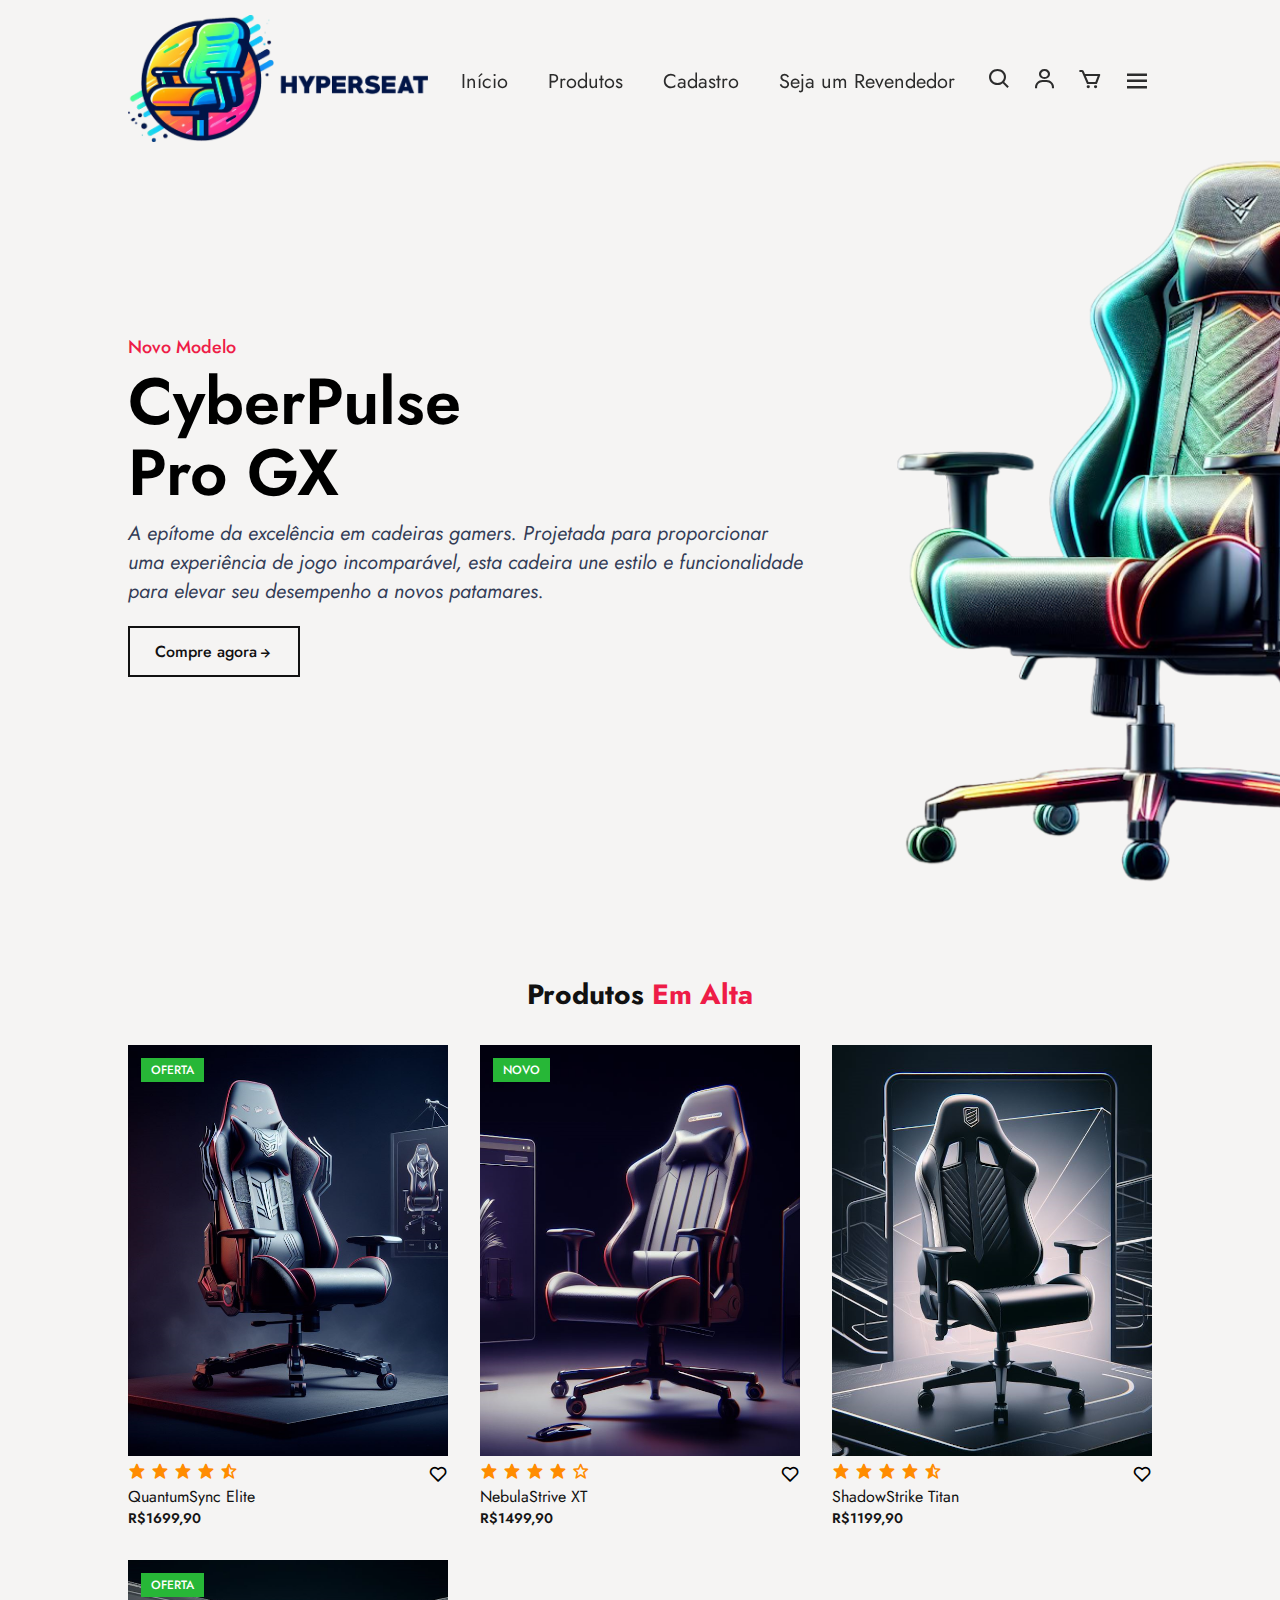
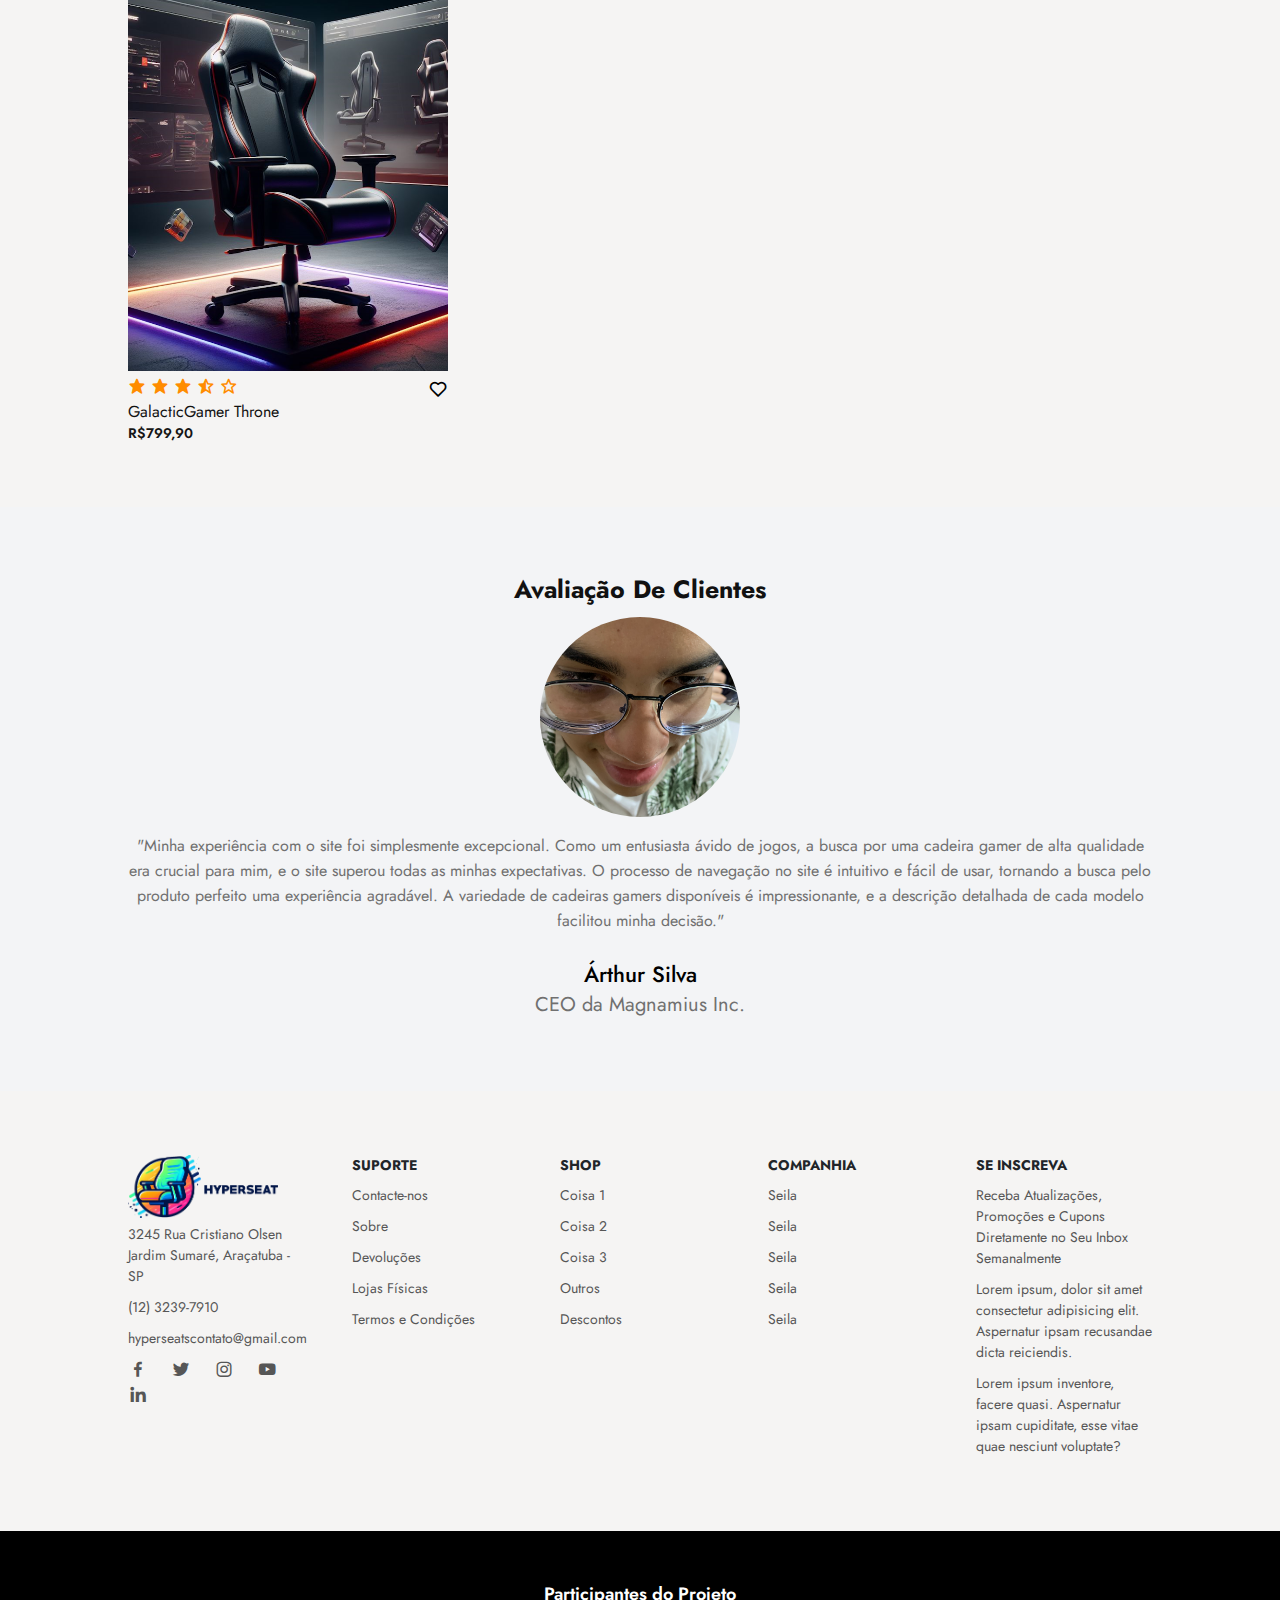
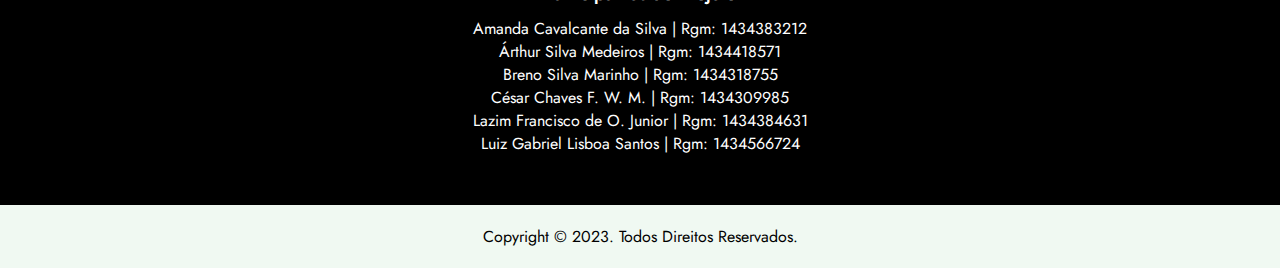
<file: index.html>
<!DOCTYPE html>
<html lang="pt-br">
<head>
	<meta charset="UTF-8">
	<meta name="viewport" content="width=device-width, initial-scale=1.0">
    <link rel="stylesheet" href="style.css">
	<title>HyperSeat</title>
    <link rel="preconnect" href="https://fonts.googleapis.com">
    <link rel="preconnect" href="https://fonts.gstatic.com" crossorigin>

    <!-- Fonte -->
    <link href="https://fonts.googleapis.com/css2?family=Jost:ital,wght@0,100;0,200;0,300;0,400;0,500;0,600;0,700;0,800;0,900;1,100;1,200;1,300;1,400;1,500;1,600;1,700;1,800;1,900&display=swap" rel="stylesheet">

    <link rel="stylesheet" href="https://cdnjs.cloudflare.com/ajax/libs/font-awesome/6.4.2/css/all.min.css" integrity="sha512-z3gLpd7yknf1YoNbCzqRKc4qyor8gaKU1qmn+CShxbuBusANI9QpRohGBreCFkKxLhei6S9CQXFEbbKuqLg0DA==" crossorigin="anonymous" referrerpolicy="no-referrer" />

    <!-- ícones -->
    <link rel="stylesheet" href="https://unpkg.com/boxicons@latest/css/boxicons.min.css">
</head>

<body>
    <header>
        <a href="#" class="logo"><img src="imagens\HyperSeat Logo2.png" alt=""></a>

        <ul class="navmenu">
            <li><a href="index.html">Início</a></li>
            <li><a href="produtos.html">Produtos</a></li>
            <li><a href="cadastro.html">Cadastro</a></li>
            <li><a href="erro.html">Seja um Revendedor</a></li>
        </ul>

        <div class="nav-icon">
            <a href="#"><i class='bx bx-search'></i></a>
            <a href="#"><i class='bx bx-user' ></i></a>
            <a href="#"><i class='bx bx-cart' ></i></a>
            <div class="bx bx-menu" id="menu-icon"></div>
        </div>
    </header>
	
    <section class="main-home" id="main-home">
        <div class="main-text">
            <h5>Novo Modelo</h5>
            <h1>CyberPulse <br> Pro GX</h1>
            <p>A epítome da excelência em cadeiras gamers. Projetada para proporcionar <br> uma experiência de jogo incomparável, esta cadeira une estilo e funcionalidade <br> para elevar seu desempenho a novos patamares.</p>

            <a href="#" class="main-btn">Compre agora<i class="bx bx-right-arrow-alt"></i></a>
        </div>
    </section>

    <section class="trending-products" id="trending">
        <div class="center-text">
            <h2>Produtos<span> Em Alta</span></h2>
        </div>

        <div class="products">
            <div class="row">
                <img src="imagens\CadeiraVenda1.png" alt="">
                <div class="product-text">
                    <h5>Oferta</h5>
                </div>
                <div class="heart-icon">
                    <i class="bx bx-heart"></i>
                </div>
                <div class="ratings">
                    <i class="bx bxs-star"></i>
                    <i class="bx bxs-star"></i>
                    <i class="bx bxs-star"></i>
                    <i class="bx bxs-star"></i>
                    <i class="bx bxs-star-half" ></i>
                </div>
                <div class="price">
                   <h4>QuantumSync Elite</h4> 
                   <p>R$1699,90</p>
                </div>
            </div>

            <div class="row">
                <img src="imagens\CadeiraVenda2.png" alt="">
                <div class="product-text">
                    <h5>Novo</h5>
                </div>
                <div class="heart-icon">
                    <i class="bx bx-heart"></i>
                </div>
                <div class="ratings">
                    <i class="bx bxs-star"></i>
                    <i class="bx bxs-star"></i>
                    <i class="bx bxs-star"></i>
                    <i class="bx bxs-star"></i>
                    <i class="bx bx-star" ></i>
                </div>
                <div class="price">
                   <h4>NebulaStrive XT</h4> 
                   <p>R$1499,90</p>
                </div>
            </div>

            <div class="row">
                <img src="imagens\CadeiraVenda3.png" alt="">
                <div class="heart-icon">
                    <i class="bx bx-heart"></i>
                </div>
                <div class="ratings">
                    <i class="bx bxs-star"></i>
                    <i class="bx bxs-star"></i>
                    <i class="bx bxs-star"></i>
                    <i class="bx bxs-star"></i>
                    <i class="bx bxs-star-half" ></i>
                </div>
                <div class="price">
                   <h4>ShadowStrike Titan</h4> 
                   <p>R$1199,90</p>
                </div>
            </div>

            <div class="row">
                <img src="imagens\CadeiraVenda4.png" alt="">
                <div class="product-text">
                    <h5>Oferta</h5>
                </div>
                <div class="heart-icon">
                    <i class="bx bx-heart"></i>
                </div>
                <div class="ratings">
                    <i class="bx bxs-star"></i>
                    <i class="bx bxs-star"></i>
                    <i class="bx bxs-star"></i>
                    <i class="bx bxs-star-half"></i>
                    <i class="bx bx-star" ></i>
                </div>
                <div class="price">
                   <h4>GalacticGamer Throne</h4> 
                   <p>R$799,90</p>
                </div>
            </div>
        </div>
    </section>

    <section class="client-reviews">
        <div class="reviews">
            <h3>Avaliação de Clientes</h3>
            <img src="imagens\eu.jpg" alt="">
            <p>"Minha experiência com o site foi simplesmente excepcional. Como um entusiasta ávido de jogos, a busca por uma cadeira gamer de alta qualidade <br> era crucial para mim, e o site superou todas as minhas expectativas. O processo de navegação no site é intuitivo e fácil de usar, tornando a busca pelo produto perfeito uma experiência agradável. A variedade de cadeiras gamers disponíveis é impressionante, e a descrição detalhada de cada modelo facilitou minha decisão."</p>
            <h2>Árthur Silva</h2>
            <p class="p2">CEO da Magnamius Inc.</p>
        </div>
    </section>

    <section class="contact" id="contact">
        <div class="contact-info">
            <div class="first-info">
                <img src="imagens/HyperSeat Logo2.png" alt="">
                <p>3245 Rua Cristiano Olsen <br> Jardim Sumaré, Araçatuba - SP</p>
                <p>(12) 3239-7910</p>
                <p>hyperseatscontato@gmail.com</p>

                <div class="social-icon">
                    <a href="#"><i class="bx bxl-facebook"></i></a>
                    <a href="#"><i class="bx bxl-twitter"></i></a>
                    <a href="#"><i class="bx bxl-instagram"></i></a>
                    <a href="#"><i class="bx bxl-youtube"></i></a>
                    <a href="#"><i class="bx bxl-linkedin"></i></a>
                </div>
            </div>

            <div class="second-info">
                <h4>Suporte</h4>
                <p>Contacte-nos</p>
                <p>Sobre</p>
                <p>Devoluções</p>
                <p>Lojas Físicas</p>
                <p>Termos e Condições</p>
            </div>

            <div class="third-info">
                <h4>Shop</h4>
                <p>Coisa 1</p>
                <p>Coisa 2</p>
                <p>Coisa 3</p>
                <p>Outros</p>
                <p>Descontos</p>
            </div>

            <div class="fourth-info">
                <h4>Companhia</h4>
                <p>Seila</p>
                <p>Seila</p>
                <p>Seila</p>
                <p>Seila</p>
                <p>Seila</p>
            </div>

            <div class="five">
                <h4>Se Inscreva</h4>
                <p>Receba Atualizações, Promoções e Cupons Diretamente no Seu Inbox Semanalmente</p>
                <p>Lorem ipsum, dolor sit amet consectetur adipisicing elit. Aspernatur ipsam recusandae dicta reiciendis.</p>
                <p>Lorem ipsum  inventore, facere quasi. Aspernatur ipsam cupiditate, esse vitae quae nesciunt voluptate?</p>
            </div>
        </div>
    </section>

    <div class="participants">
        <h4 class="particpants-title">Participantes do Projeto</h4>
            <p>Amanda Cavalcante da Silva | Rgm: 1434383212 <br>
            Árthur Silva Medeiros | Rgm: 1434418571 <br>
            Breno Silva Marinho | Rgm: 1434318755 <br>
            César Chaves F. W. M. | Rgm: 1434309985 <br>
            Lazim Francisco de O. Junior | Rgm: 1434384631 <br>
           Luiz Gabriel Lisboa Santos | Rgm: 1434566724</p>
    </div>

    <footer>
        <div class="end-text">
            <p>Copyright © 2023. Todos Direitos Reservados.</p>
        </div>
    </footer>

    <script src="script.js"></script>
</body>
</html>
</file>
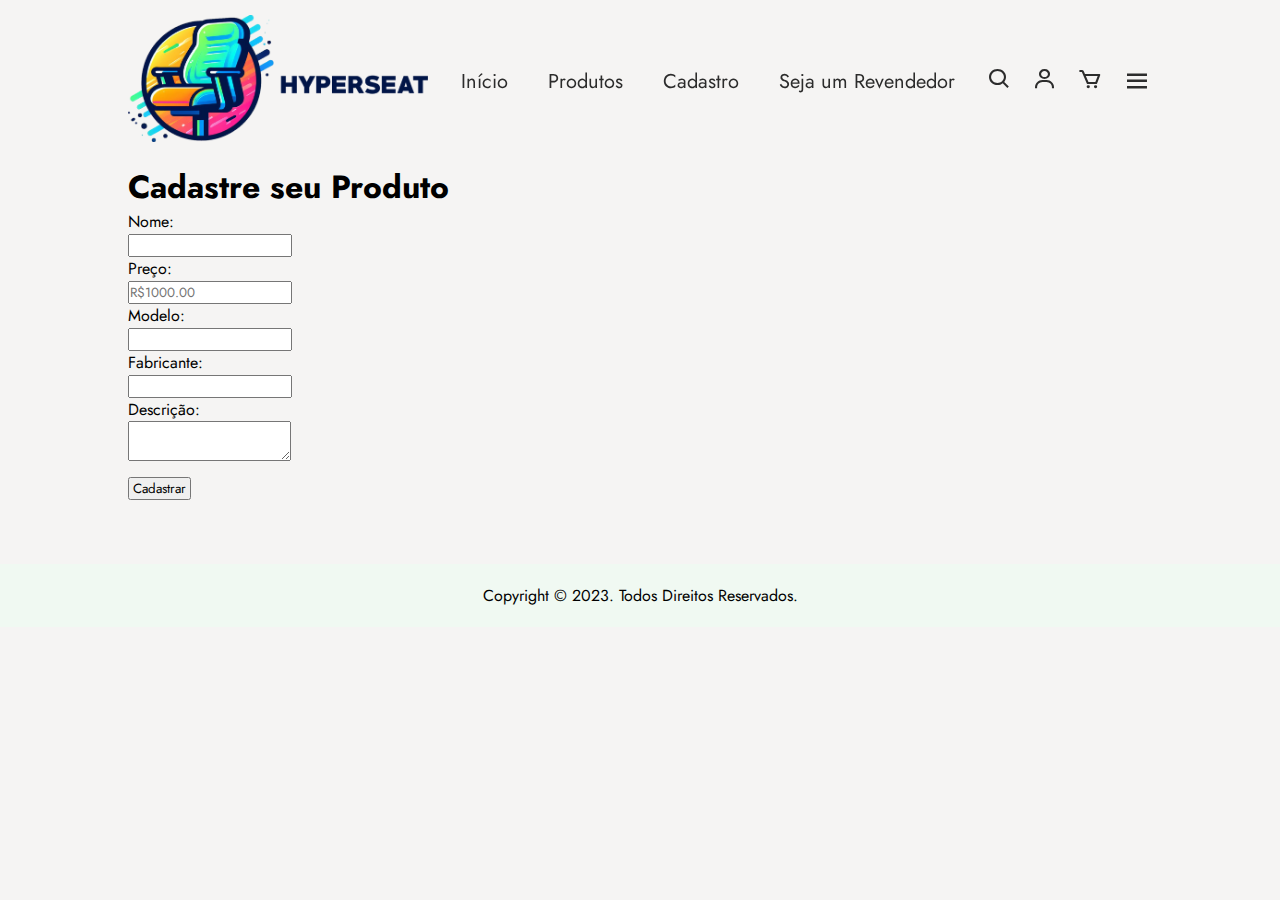
<file: cadastro.html>
<!DOCTYPE html>
<html lang="pt-br">
<head>
	<meta charset="UTF-8">
	<meta name="viewport" content="width=device-width, initial-scale=1.0">
    <link rel="stylesheet" href="cadastro.css">
	<title>HyperSeat</title>
    <link rel="preconnect" href="https://fonts.googleapis.com">
    <link rel="preconnect" href="https://fonts.gstatic.com" crossorigin>

    <!-- Fonte -->
    <link href="https://fonts.googleapis.com/css2?family=Jost:ital,wght@0,100;0,200;0,300;0,400;0,500;0,600;0,700;0,800;0,900;1,100;1,200;1,300;1,400;1,500;1,600;1,700;1,800;1,900&display=swap" rel="stylesheet">

    <link rel="stylesheet" href="https://cdnjs.cloudflare.com/ajax/libs/font-awesome/6.4.2/css/all.min.css" integrity="sha512-z3gLpd7yknf1YoNbCzqRKc4qyor8gaKU1qmn+CShxbuBusANI9QpRohGBreCFkKxLhei6S9CQXFEbbKuqLg0DA==" crossorigin="anonymous" referrerpolicy="no-referrer" />

    <!-- ícones -->
    <link rel="stylesheet" href="https://unpkg.com/boxicons@latest/css/boxicons.min.css">
</head>

<body>
    <header>
        <a href="#" class="logo"><img src="imagens\HyperSeat Logo2.png" alt=""></a>

        <ul class="navmenu">
            <li><a href="index.html">Início</a></li>
            <li><a href="produtos.html">Produtos</a></li>
            <li><a href="cadastro.html">Cadastro</a></li>
            <li><a href="erro.html">Seja um Revendedor</a></li>
        </ul>

        <div class="nav-icon">
            <a href="#"><i class='bx bx-search'></i></a>
            <a href="#"><i class='bx bx-user' ></i></a>
            <a href="#"><i class='bx bx-cart' ></i></a>
            <div class="bx bx-menu" id="menu-icon"></div>
        </div>
    </header>


    <section class="produtos-cadastro">
        <div class="cadastro-titulo">
            <h1>Cadastre seu Produto</h1>
        </div>
        <div class="produtos-form">
            <form name="form" id="form" action="/create/" method="post">
                <div class="form-group mt-4">Nome:</div> <input type="text" id="nomeProduto">
                <div class="form-group mt-4">Preço:</div> <input type="text" placeholder="R$1000.00" id="precoProduto">
                <div class="form-group mt-4">Modelo:</div> <input type="text" id="modeloProduto">
                <div class="form-group mt-4">Fabricante:</div> <input type="text" id="fabricanteProduto">
                <div class="form-group mt-4">Descrição:</div> <textarea id="descricaoProduto" required></textarea>
            </form>
            <label for="aplicar" class="aplicar">
                <button onclick="AdicionarProduto()">Cadastrar</button>
            </label>
        </div>
    </section>



    <footer>
        <div class="end-text">
            <p>Copyright © 2023. Todos Direitos Reservados.</p>
        </div>
    </footer>

    <script src="cadastro.js"></script>
</body>
</html>
</file>
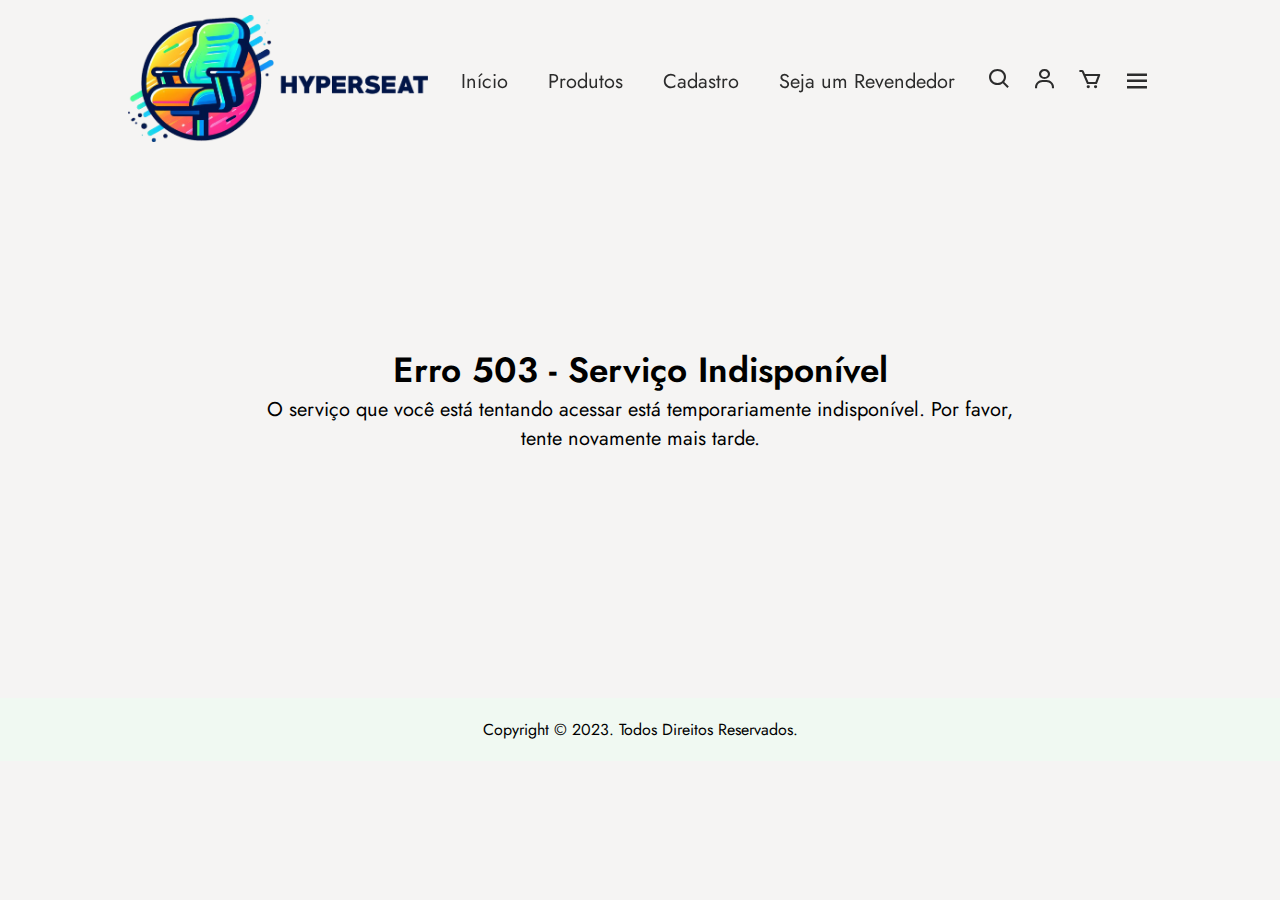
<file: erro.html>
<!DOCTYPE html>
<html lang="pt-br">
<head>
	<meta charset="UTF-8">
	<meta name="viewport" content="width=device-width, initial-scale=1.0">
    <link rel="stylesheet" href="erro.css">
	<title>HyperSeat</title>
    <link rel="preconnect" href="https://fonts.googleapis.com">
    <link rel="preconnect" href="https://fonts.gstatic.com" crossorigin>

    <!-- Fonte -->
    <link href="https://fonts.googleapis.com/css2?family=Jost:ital,wght@0,100;0,200;0,300;0,400;0,500;0,600;0,700;0,800;0,900;1,100;1,200;1,300;1,400;1,500;1,600;1,700;1,800;1,900&display=swap" rel="stylesheet">

    <link rel="stylesheet" href="https://cdnjs.cloudflare.com/ajax/libs/font-awesome/6.4.2/css/all.min.css" integrity="sha512-z3gLpd7yknf1YoNbCzqRKc4qyor8gaKU1qmn+CShxbuBusANI9QpRohGBreCFkKxLhei6S9CQXFEbbKuqLg0DA==" crossorigin="anonymous" referrerpolicy="no-referrer" />

    <!-- ícones -->
    <link rel="stylesheet" href="https://unpkg.com/boxicons@latest/css/boxicons.min.css">
</head>

<body>
    <header>
        <a href="#" class="logo"><img src="imagens\HyperSeat Logo2.png" alt=""></a>

        <ul class="navmenu">
            <li><a href="index.html">Início</a></li>
            <li><a href="produtos.html">Produtos</a></li>
            <li><a href="cadastro.html">Cadastro</a></li>
            <li><a href="erro.html">Seja um Revendedor</a></li>
        </ul>

        <div class="nav-icon">
            <a href="#"><i class='bx bx-search'></i></a>
            <a href="#"><i class='bx bx-user' ></i></a>
            <a href="#"><i class='bx bx-cart' ></i></a>

            <div class="bx bx-menu" id="menu-icon"></div>
        </div>
    </header>

    <section class="error-container">
        <div class="error-text">
            <h1>Erro 503 - Serviço Indisponível</h1>
            <p>O serviço que você está tentando acessar está temporariamente indisponível. Por favor, tente novamente mais tarde.</p>
        </div>
    </section>

    <footer>
        <div class="end-text">
            <p>Copyright © 2023. Todos Direitos Reservados.</p>
        </div>
    </footer>

    <script src="script.js"></script>
</body>
</html>
</file>
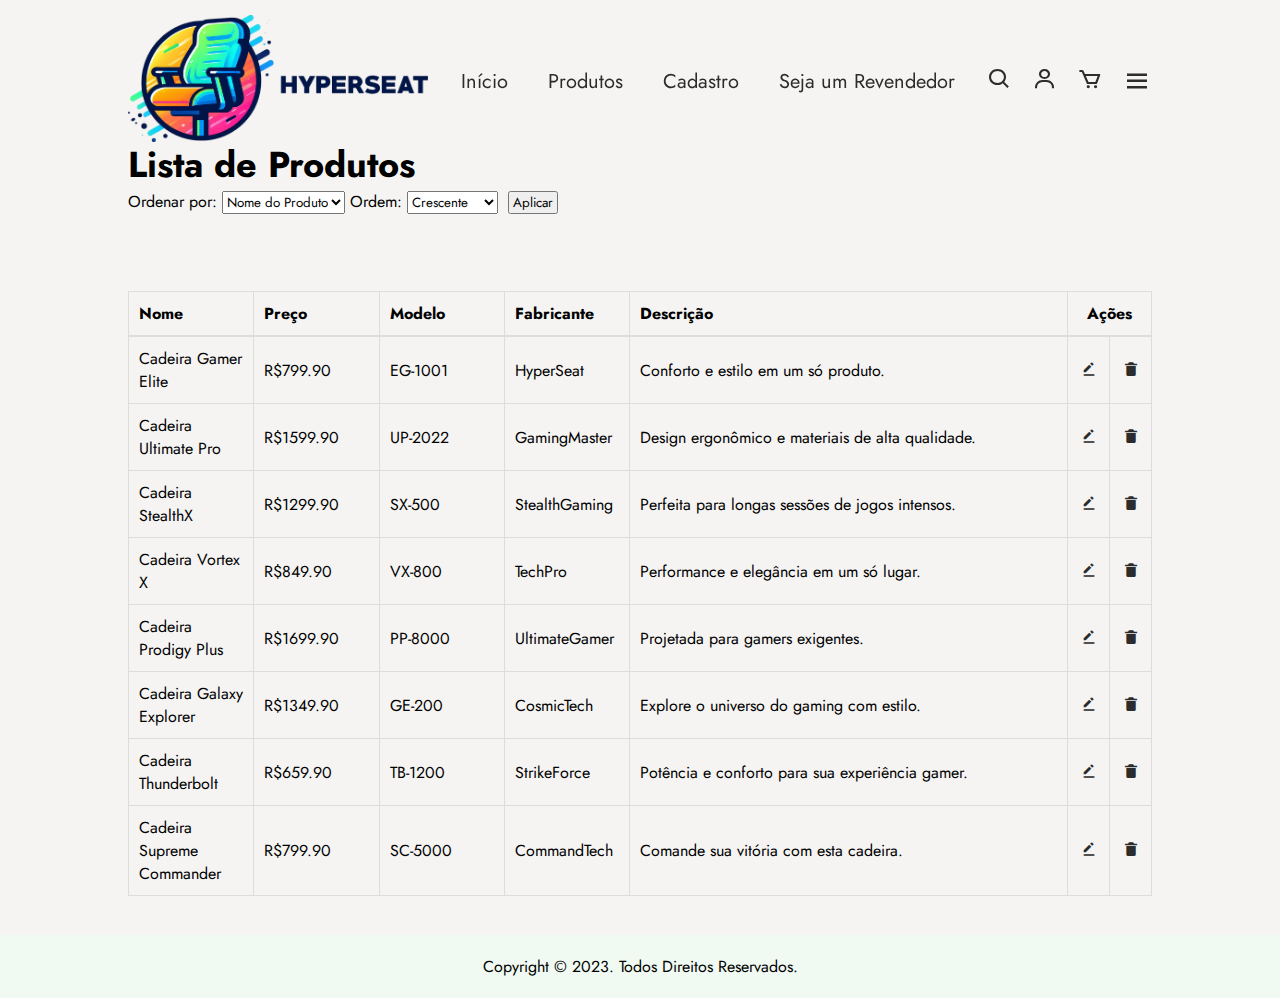
<file: produtos.html>
<!DOCTYPE html>
<html lang="pt-br">
<head>
    <meta charset="UTF-8">
    <meta name="viewport" content="width=device-width, initial-scale=1.0">
    <link rel="stylesheet" href="produtos.css">
    <title>HyperSeat</title>
    <link rel="preconnect" href="https://fonts.googleapis.com">
    <link rel="preconnect" href="https://fonts.gstatic.com" crossorigin>

    <!-- Fonte -->
    <link href="https://fonts.googleapis.com/css2?family=Jost:ital,wght@0,100;0,200;0,300;0,400;0,500;0,600;0,700;0,800;0,900;1,100;1,200;1,300;1,400;1,500;1,600;1,700;1,800;1,900&display=swap" rel="stylesheet">

    <link rel="stylesheet" href="https://cdnjs.cloudflare.com/ajax/libs/font-awesome/6.4.2/css/all.min.css" integrity="sha512-z3gLpd7yknf1YoNbCzqRKc4qyor8gaKU1qmn+CShxbuBusANI9QpRohGBreCFkKxLhei6S9CQXFEbbKuqLg0DA==" crossorigin="anonymous" referrerpolicy="no-referrer" />

    <!-- ícones -->
    <link rel="stylesheet" href="https://unpkg.com/boxicons@latest/css/boxicons.min.css">
</head>

<body>
    <header>
        <a href="#" class="logo"><img src="imagens\HyperSeat Logo2.png" alt=""></a>

        <ul class="navmenu">
            <li><a href="index.html">Início</a></li>
            <li><a href="produtos.html">Produtos</a></li>
            <li><a href="cadastro.html">Cadastro</a></li>
            <li><a href="erro.html">Seja um Revendedor</a></li>
        </ul>

        <div class="nav-icon">
            <a href="#"><i class='bx bx-search'></i></a>
            <a href="#"><i class='bx bx-user' ></i></a>
            <a href="#"><i class='bx bx-cart' ></i></a>
            <div class="bx bx-menu" id="menu-icon"></div>
        </div>
    </header>

    <section class="produtos">
        <div class="produtos-titulo">
            <h1>Lista de Produtos</h1>
        </div>
        <div>
            <label for="ordenacao">Ordenar por:</label>
            <select id="ordenacao">
                <option value="nome">Nome do Produto</option>
                <option value="preco">Preço</option>
                <option value="modelo">Modelo</option>
                <option value="fabricante">Fabricante</option>
                <option value="descricao">Descrição</option>
            </select>

            <label for="ordem">Ordem:</label>
            <select id="ordem">
                <option value="crescente">Crescente</option>
                <option value="decrescente">Decrescente</option>
            </select>
            <label for="aplicar" class="aplicar">
                <button onclick="aplicarOrdenacao()"> Aplicar </button>
            </label>
        </div>
    </section>

    <section class="produtos-lista">
        <div class="container-tabelas">
            <table class="tabela-itens">
                <thead>
                    <th>Nome</th>
                    <th>Preço</th>
                    <th>Modelo</th>
                    <th>Fabricante</th>
                    <th>Descrição</th>
                    <th>Ações</th>
                </thead>
            </table>
            <table class="tabela-produtos">
                <tbody id="corpoTabela">
                    <!-- As linhas da tabela serão inseridas aqui dinamicamente -->
                </tbody>
            </table>
        </div>
    </section>

    <footer>
        <div class="end-text">
            <p>Copyright © 2023. Todos Direitos Reservados.</p>
        </div>
    </footer>

    <script src="produtos.js"></script>
</body>
</html>
</file>
<file: style.css>
* {
    margin: 0;
    padding: 0;
    box-sizing: border-box;
    scroll-behavior: smooth;
    font-family: 'Jost', sans-serif;
    list-style: none;
    text-decoration: none;
}

body {
    padding-top: 100px;
    background-color:#f5f4f3;
}

header {
    position: fixed;
    width: 100%;
    top: 0;
    right: 0;
    z-index: 100;
    display: flex;
    align-items: center;
    justify-content: space-between;
    padding: 15px 10%;
    transition: all .4s;
}

header.sticky {
    background: #fff;
    padding: 15px 10%;
    box-shadow: 0px 0px 10px rgb(0 0 0 / 10%);
}

.logo img {
    max-width: 300px;
    height: auto;
    cursor: auto;
}

.navmenu {
    display: flex;
}

.navmenu a {
    color: #2c2c2c;
    font-size: 20px;
    padding: 15px 20px;
    font-weight: 400;
    transition: all .45s ease;
}

.navmenu a:hover {
    color: #EE1C47;
}

.nav-icon {
    display: flex;
    align-items: center;
}

.nav-icon i {
   margin-right: 20px; 
   color: #2c2c2c;
   font-size: 25px;
   font-weight: 400;
   transition: all .45s ease;
}

.nav-icon i:hover {
    transform: scale(1.1);
    color: #EE1C47;
}

#menu-icon {
    font-size: 30px;
    color: #2c2c2c;
    z-index: 101;
    cursor: pointer;

}

section {
    padding: 5% 10%;
}

.main-home {
    position: relative;
    width: 100%;
    height: 90vh;
    background-image: url(imagens/Cadeira3.1.png);
    background-position: center;
    background-size: cover;
    background-color:#f5f4f3;
    display: grid;
    grid-template-columns: repeat(1, 1fr);
    align-items: center;
}

.main-text h5 {
    color: #EE1C47;
    font-size: 18px;
    font-weight: 500;
}

.main-text h1 {
    color: #000;
    font-size: 65px;
    line-height: 1.1;
    font-weight: 600;
    margin: 6px 0 10px;
}

.main-text p {
    color: #333c56;
    font-size: 20px;
    font-style: italic;
    margin-bottom: 20px;
}

.main-btn {
    display: inline-block;
    color: #111;
    font-size: 16px;
    font-weight: 500;
    border: 2px solid #111;
    padding: 12px 25px;
    transition: all .5s ease;
}

.main-btn:hover {
    background-color: #000;
    color: #fff;
}

.main-btn i {
    vertical-align: middle;
}

.center-text h2 {
    color: #111;
    font-size: 28px;
    text-align: center;
    margin-bottom: 30px;
}

.center-text span {
    color: #EE1C47;
}

.products {
    display: grid;
    grid-template-columns: repeat(auto-fit, minmax(250px, auto));
    gap: 2rem;
}

.row {
    position: relative;
    transition: all .4s ;
}

.row img {
    width: 100%;
    height: auto;
    transition: all .4s;
    cursor: pointer;
}

.row img:hover {
    transform: scale(0.95);
}

.product-text h5 {
    position: absolute;
    top: 13px;
    left: 13px;
    color: #fff;
    font-size: 12px;
    font-weight: 500;
    text-transform: uppercase;
    background-color: #27b737;
    padding: 3px 10px;
    border: 2px;
}

.heart-icon {
    position: absolute;
    right: 0;
    font-size: 20px;
    cursor: pointer;
    transition: .4s;
}

.heart-icon:hover {
    color: #EE1C47;
}

.ratings i{
    color: #FF8C00;
    font-size: 18px;
}

.price h4 {
    color: #111;
    font-size: 16px;
    text-transform: capitalize;
    font-weight: 400;
}

.price p {
    color: #151515;
    font-size: 14px;
    font-weight: 600;
}

.client-reviews {
    background-color: #F3F4F6;
}

.reviews {
    text-align: center;
}

.reviews h3 {
    color: #111;
    font-size: 25px;
    text-transform: capitalize;
    text-align: center;
    font-weight: 700;
}

.reviews img {
    width: 200px;
    height: auto;
    border-radius: 50%;
    margin: 10px 0;
}

.reviews p {
    color: #707070;
    font-size: 16px;
    font-weight: 400;
    line-height: 25px;
    margin-bottom: 10px;
}

.reviews .p2 {
    font-size: 20px;
}

.reviews h2 {
    font-size: 22px;
    color: #000;
    font-weight: 500;
    text-transform: capitalize;
    margin-top: 25px;
    margin-bottom: 2px;
}

.contact-section {
    background-color: #F3F4F6;
}

.contact-info {
    display: grid;
    grid-template-columns: repeat(auto-fit, minmax(160px, auto));
    gap: 3rem;
}

.first-info img {
    max-width: 150px;
    height: auto;
}

.contact-info h4 {
    color: #212529;
    font-size: 14px;
    text-transform: uppercase;
    margin-bottom: 10px;
    cursor: default;
}

.contact-info p {
    color: #565656;
    font-size: 14px;
    font-weight: 400;
    line-height: 1.5;
    margin-bottom: 10px;
    cursor: pointer;
    transition: all .5s;
}

.contact-info p:hover {
    color: #EE1C47;
}

.social-icon i {
    color: #565656;
    margin-right: 18px;
    font-size: 20px;
    transition: all .5s;
}

.social-icon i:hover {
    transform: scale(1.2);
}

.social-icon .bxl-facebook:hover {
    color: #1877F2;
}

.social-icon .bxl-twitter:hover {
    color: #1DA1F2;
}

.social-icon .bxl-instagram:hover {
    color: #962fbf;
}

.social-icon .bxl-youtube:hover {
    color: #FF0000;
}

.social-icon .bxl-linkedin:hover {
    color: #0e76a8;
}

.end-text {
    background-color: #f0f9f2;
    text-align: center;
    padding: 20px;
}

.participants {
    background-color: rgb(0, 0, 0);
    text-align: center;
    padding: 50px;
    color: #fff;
}

.participants h4 {
    font-size: 18px;
    font-weight: 600;
    margin-bottom: 10px;
} 

.participants p {
    font-weight: 400;
    font-size: 16px;
} 

/* Reponsividade */
@media(max-width: 890px) {
    header {
        padding: 20px 3%;
        transition: .4s;
    }
}

@media(max-width: 630px) {
    .main-text h1 {
        font-size: 50px;
        transition: .4s;
    }

    .main-text p {
        font-size: 18px;
        transition: .4s;
    }

    .main-btn {
        padding: 10px 20px;
    }
}

@media(max-width:750px) {
    .navmenu {
        position: absolute;
        top: 100%;
        right: -100%;
        width: 300px;
        height: 130vh;
        background: #edfff1;
        display: flex;
        flex-direction: column;
        align-items: center;
        padding: 120px 30px;
        transition: all .4s;
    }

    .navmenu a { 
        display: block;
        margin: 18px 0;
    }

    .navmenu.open {
        right: 0;
    }
}
</file>
<file: cadastro.css>
* {
    margin: 0;
    padding: 0;
    box-sizing: border-box;
    scroll-behavior: smooth;
    font-family: 'Jost', sans-serif;
    list-style: none;
    text-decoration: none;
}

body {
    padding-top: 100px;
    background-color:#f5f4f3;
}

header {
    position: fixed;
    width: 100%;
    top: 0;
    right: 0;
    z-index: 100;
    display: flex;
    align-items: center;
    justify-content: space-between;
    padding: 15px 10%;
    transition: all .4s;
}

header.sticky {
    background: #fff;
    padding: 15px 10%;
    box-shadow: 0px 0px 10px rgb(0 0 0 / 10%);
}

.logo img {
    max-width: 300px;
    height: auto;
    cursor: auto;
}

.navmenu {
    display: flex;
}

.navmenu a {
    color: #2c2c2c;
    font-size: 20px;
    padding: 15px 20px;
    font-weight: 400;
    transition: all .45s ease;
}

.navmenu a:hover {
    color: #EE1C47;
}

.nav-icon {
    display: flex;
    align-items: center;
}

.nav-icon i {
   margin-right: 20px; 
   color: #2c2c2c;
   font-size: 25px;
   font-weight: 400;
   transition: all .45s ease;
}

.nav-icon i:hover {
    transform: scale(1.1);
    color: #EE1C47;
}

#menu-icon {
    font-size: 30px;
    color: #2c2c2c;
    z-index: 101;
    cursor: pointer;

}

section {
    padding: 5% 10%;
}

.aplicar button {
    margin-top: 10px;
    padding-left: 3px;
    padding-right: 3px;
}

.end-text {
    background-color: #f0f9f2;
    text-align: center;
    padding: 20px;
}
</file>
<file: erro.css>
* {
    margin: 0;
    padding: 0;
    box-sizing: border-box;
    scroll-behavior: smooth;
    font-family: 'Jost', sans-serif;
    list-style: none;
    text-decoration: none;
}

body {
    padding-top: 100px;
    background-color:#f5f4f3;
}

header {
    position: fixed;
    width: 100%;
    top: 0;
    right: 0;
    z-index: 100;
    display: flex;
    align-items: center;
    justify-content: space-between;
    padding: 15px 10%;
    transition: all .4s;
}

header.sticky {
    background: #fff;
    padding: 15px 10%;
    box-shadow: 0px 0px 10px rgb(0 0 0 / 10%);
}

.logo img {
    max-width: 300px;
    height: auto;
    cursor: auto;
}

.navmenu {
    display: flex;
}

.navmenu a {
    color: #2c2c2c;
    font-size: 20px;
    padding: 15px 20px;
    font-weight: 400;
    transition: all .45s ease;
}

.navmenu a:hover {
    color: #EE1C47;
}

.nav-icon {
    display: flex;
    align-items: center;
}

.nav-icon i {
   margin-right: 20px; 
   color: #2c2c2c;
   font-size: 25px;
   font-weight: 400;
   transition: all .45s ease;
}

.nav-icon i:hover {
    transform: scale(1.1);
    color: #EE1C47;
}

#menu-icon {
    font-size: 30px;
    color: #2c2c2c;
    z-index: 101;
    cursor: pointer;

}

section {
    padding: 5% 10%;
}

.error-container {
    text-align: center;
    padding: 245px;
}

.error-text h1 {
    font-size: 35px;
    font-weight: 600;
}

.error-text p {
    font-size: 20px;
    font-weight: 400;
}

.end-text {
    background-color: #f0f9f2;
    text-align: center;
    padding: 20px;
}
</file>
<file: produtos.css>
* {
    margin: 0;
    padding: 0;
    box-sizing: border-box;
    scroll-behavior: smooth;
    font-family: 'Jost', sans-serif;
    list-style: none;
    text-decoration: none;
}

body {
    padding-top: 100px;
    background-color:#f5f4f3;
}

header {
    position: fixed;
    width: 100%;
    top: 0;
    right: 0;
    z-index: 100;
    display: flex;
    align-items: center;
    justify-content: space-between;
    padding: 15px 10%;
    transition: all .4s;
}

header.sticky {
    background: #fff;
    padding: 15px 10%;
    box-shadow: 0px 0px 10px rgb(0 0 0 / 10%);
}

.logo img {
    max-width: 300px;
    height: auto;
    cursor: auto;
}

.navmenu {
    display: flex;
}

.navmenu a {
    color: #2c2c2c;
    font-size: 20px;
    padding: 15px 20px;
    font-weight: 400;
    transition: all .45s ease;
}

.navmenu a:hover {
    color: #EE1C47;
}

.nav-icon {
    display: flex;
    align-items: center;
}

.nav-icon i {
   margin-right: 20px; 
   color: #2c2c2c;
   font-size: 25px;
   font-weight: 400;
   transition: all .45s ease;
}

.nav-icon i:hover {
    transform: scale(1.1);
    color: #EE1C47;
}

#menu-icon {
    font-size: 30px;
    color: #2c2c2c;
    z-index: 101;
    cursor: pointer;

}

section {
    padding: 3% 10%;
}

.produtos-titulo h1 {
    font-size: 36px;
}

.aplicar button {
    margin-left: 5px;
    padding-left: 3px;
    padding-right: 3px;
}

#formProduto label,
#formProduto input,
#formProduto textarea,
#formProduto button {
    display: block;
    margin-bottom: 10px;
}

.container-tabelas {
    display: flex;
    flex-direction: column;
    align-items: center;
}

.tabela-itens,
.tabela-produtos {
    border-collapse: collapse;
    width: 100%;
}

.tabela-itens th,
.tabela-itens td,
.tabela-produtos th,
.tabela-produtos td {
    padding: 10px;
    text-align: left;
    border: 1px solid #ddd;
}

/*Adicionar larguras específicas para cada célula*/
.tabela-itens th:first-child,
.tabela-produtos th:first-child,
.tabela-itens td:first-child,
.tabela-produtos td:first-child {
    width: 12%; 
}

.tabela-itens th:nth-child(2),
.tabela-produtos th:nth-child(2),
.tabela-itens td:nth-child(2),
.tabela-produtos td:nth-child(2) {
    width: 12%; 
}

.tabela-itens th:nth-child(3),
.tabela-produtos th:nth-child(3),
.tabela-itens td:nth-child(3),
.tabela-produtos td:nth-child(3) {
    width: 12%; 
}

.tabela-itens th:nth-child(4),
.tabela-produtos th:nth-child(4),
.tabela-itens td:nth-child(4),
.tabela-produtos td:nth-child(4) {
    width: 12%; 
}

.tabela-itens th:nth-child(5),
.tabela-produtos th:nth-child(5),
.tabela-itens td:nth-child(5),
.tabela-produtos td:nth-child(5) {
    width: 42%;
}

.tabela-itens th:nth-child(6),
.tabela-itens td:nth-child(6) {
    width: 8%;
    text-align: center;
}

.tabela-produtos th:nth-child(6),
.tabela-produtos td:nth-child(6) {
    text-align: center;
    width: 4%;
}

.tabela-produtos th:nth-child(7),
.tabela-produtos td:nth-child(7) {
    text-align: center;
    width: 4%;
}

.tabela-produtos a .bxs-edit-alt,
.tabela-produtos a .bxs-trash-alt {
    color: #2c2c2c;
    transition: .4s;
}

.tabela-produtos a .bxs-edit-alt:hover {
    color: #1cabee;
}

.tabela-produtos a .bxs-trash-alt:hover {
    color: #EE1C47;
}

.end-text {
    background-color: #f0f9f2;
    text-align: center;
    padding: 20px;
}
</file>
